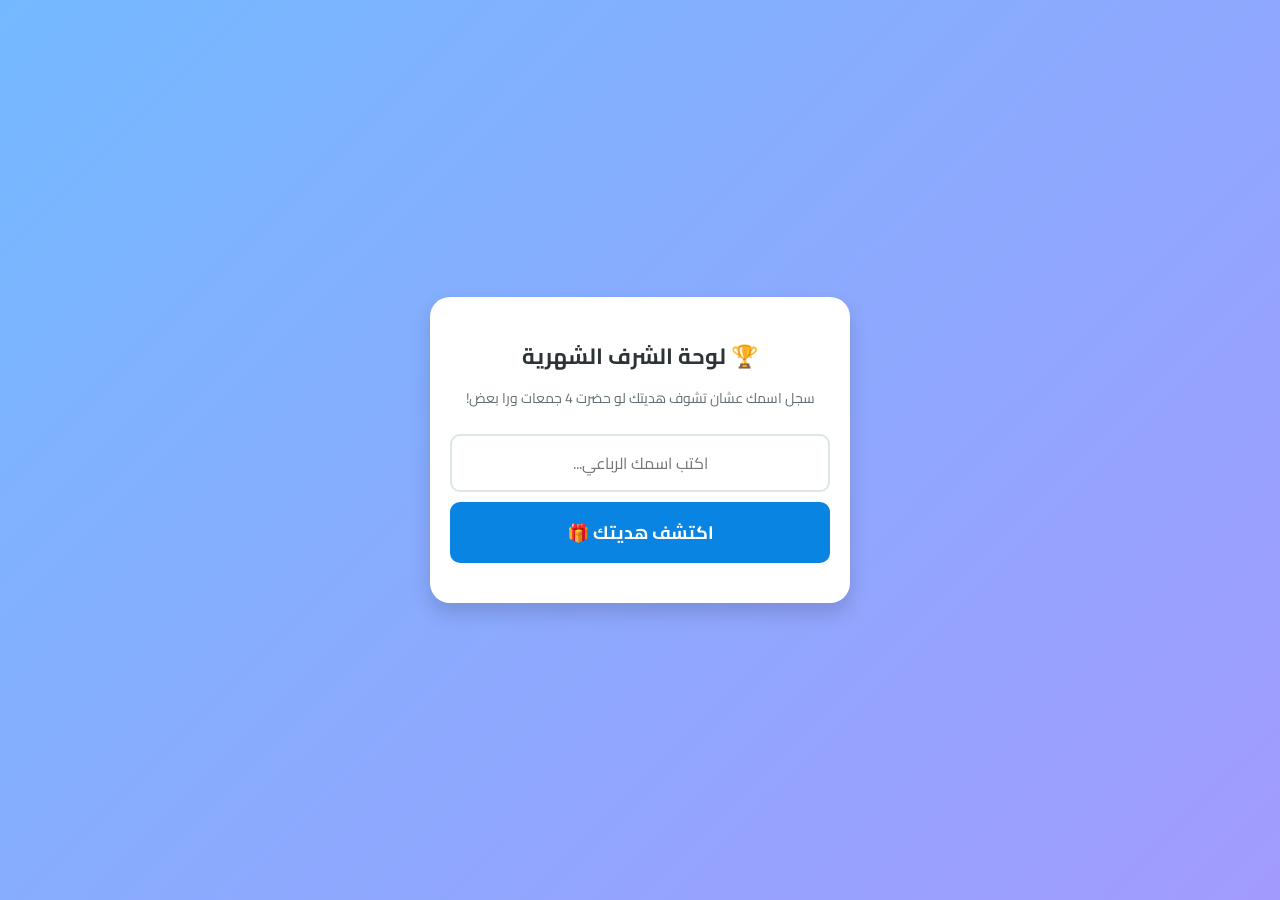
<file: index.html>
<!DOCTYPE html>
<html lang="ar" dir="rtl">
<head>
    <meta charset="UTF-8">
    <meta name="viewport" content="width=device-width, initial-scale=1.0">
    <title>مفاجأة خدمة إعدادي 🎉</title>
    <link rel="preconnect" href="https://fonts.googleapis.com">
    <link rel="preconnect" href="https://fonts.gstatic.com" crossorigin>
    <link href="https://fonts.googleapis.com/css2?family=Cairo:wght@400;600;700&display=swap" rel="stylesheet">
    <link rel="stylesheet" href="style.css?v=42">
</head>
<body>

    <div class="container">
        <!-- 1. صفحة الدخول والتحقق -->
        <div id="login-page" class="card">
            <h2>🏆 لوحة الشرف الشهرية</h2>
            <p>سجل اسمك عشان تشوف هديتك لو حضرت 4 جمعات ورا بعض!</p>

            <input type="text" id="user-name" placeholder="اكتب اسمك الرباعي..."
                   autocomplete="off" aria-label="اسمك الرباعي">

            <button id="btn-check" class="pulse-btn">اكتشف هديتك 🎁</button>
            <p id="error-msg" class="error" role="alert"></p>
        </div>

        <!-- 2. صفحة الهدية -->
        <div id="gift-page" class="card hidden">
            <h2 id="welcome-user">مبروووووك يا بطل 🎉🥳</h2>

            <p class="bible-verse">«فَرِحْتُ بِالْقَائِلِينَ لِي: إِلَى بَيْتِ الرَّبِّ نَذْهَبُ» <br> <span>(مزمور 122: 1)</span></p>

            <p id="scratch-instruction">امسح واخدش المستطيل الرمادي اللي تحت عشان تكشف عن هديتك! 👇</p>

            <div class="scratch-container">
                <div id="gift-result" class="gift-text"></div>
                <canvas id="scratch-canvas" width="280" height="90"></canvas>
            </div>

            <button id="btn-logout" class="back-btn">دخول اسم آخر 🔄</button>
        </div>
    </div>

    <script src="script.js?v=42" defer></script>
</body>
</html>
</file>
<file: style.css>
* {
    -webkit-tap-highlight-color: transparent;
}

body {
    font-family: 'Cairo', 'Segoe UI', Tahoma, Geneva, Verdana, sans-serif;
    background: linear-gradient(135deg, #74b9ff, #a29bfe);
    display: flex;
    justify-content: center;
    align-items: center;
    min-height: 100vh;
    min-height: 100dvh;
    margin: 0;
    padding: 16px 0;
    box-sizing: border-box;
}

.container {
    width: 95%;
    max-width: 420px;
}

.card {
    background: white;
    padding: 25px 20px;
    border-radius: 20px;
    box-shadow: 0 10px 20px rgba(0,0,0,0.15);
    text-align: center;
    box-sizing: border-box;
    width: 100%;
}

h2 { color: #2d3436; margin-bottom: 10px; font-size: 22px; line-height: 1.5; }
p { color: #636e72; font-size: 14px; line-height: 1.6; }

.welcome-name {
    display: block;
    margin-top: 8px;
    font-size: 20px;
    color: #0984e3;
}

.bible-verse {
    background: linear-gradient(135deg, #fff9db, #fff3bf);
    padding: 15px;
    border-right: 5px solid #fdcb6e;
    border-left: 5px solid #fdcb6e;
    border-radius: 12px;
    margin: 20px 0;
    color: #2d3436 !important;
    font-weight: bold;
    font-size: 16px;
    box-shadow: inset 0 0 8px rgba(0,0,0,0.05);
    line-height: 1.8;
}

.bible-verse span {
    font-size: 13px;
    color: #e17055;
    display: block;
    margin-top: 6px;
    font-weight: normal;
}

input {
    width: 100%;
    padding: 12px;
    margin: 10px 0;
    border: 2px solid #dfe6e9;
    border-radius: 10px;
    box-sizing: border-box;
    font-size: 16px;
    font-family: inherit;
    text-align: center;
}

input:focus {
    outline: none;
    border-color: #0984e3;
}

button {
    font-family: inherit;
}

button.pulse-btn {
    width: 100%;
    padding: 14px;
    background-color: #0984e3;
    color: white;
    border: none;
    border-radius: 10px;
    font-size: 18px;
    cursor: pointer;
    font-weight: bold;
    transition: background-color 0.3s ease, box-shadow 0.3s ease;
    animation: pulseAnimation 2s infinite;
}

button.pulse-btn:hover {
    background-color: #00cec9;
    box-shadow: 0 5px 15px rgba(0, 206, 201, 0.4);
}

@keyframes pulseAnimation {
    0% { transform: scale(1); }
    50% { transform: scale(1.03); box-shadow: 0 0 15px rgba(9, 132, 227, 0.3); }
    100% { transform: scale(1); }
}

.back-btn {
    width: auto;
    padding: 8px 20px;
    background-color: #f1f2f6;
    color: #57606f;
    border: 1px solid #ced6e0;
    border-radius: 20px;
    font-size: 14px;
    cursor: pointer;
    margin-top: 20px;
    font-weight: 600;
    transition: 0.2s;
}
.back-btn:hover {
    background-color: #dfe4ea;
    color: #2f3542;
}

.error { color: #d63031; font-weight: bold; margin-top: 15px; }
.hidden { display: none !important; }

.scratch-container {
    position: relative;
    width: 100%;
    max-width: 280px;
    height: 90px;
    margin: 20px auto;
    user-select: none;
    -webkit-user-select: none;
}

.gift-text {
    position: absolute;
    top: 0;
    left: 0;
    width: 100%;
    height: 100%;
    background: #ffeaa7;
    border: 2px dashed #fdcb6e;
    border-radius: 10px;
    display: flex;
    justify-content: center;
    align-items: center;
    font-size: 30px;
    font-weight: bold;
    color: #d63031;
    box-sizing: border-box;
    letter-spacing: 0;
}

#scratch-canvas {
    position: absolute;
    top: 0;
    left: 0;
    width: 100%;
    height: 100%;
    cursor: pointer;
    border-radius: 10px;
    touch-action: none;
}

@media (max-width: 360px) {
    .gift-text { font-size: 24px; }
    h2 { font-size: 20px; }
}
</file>
